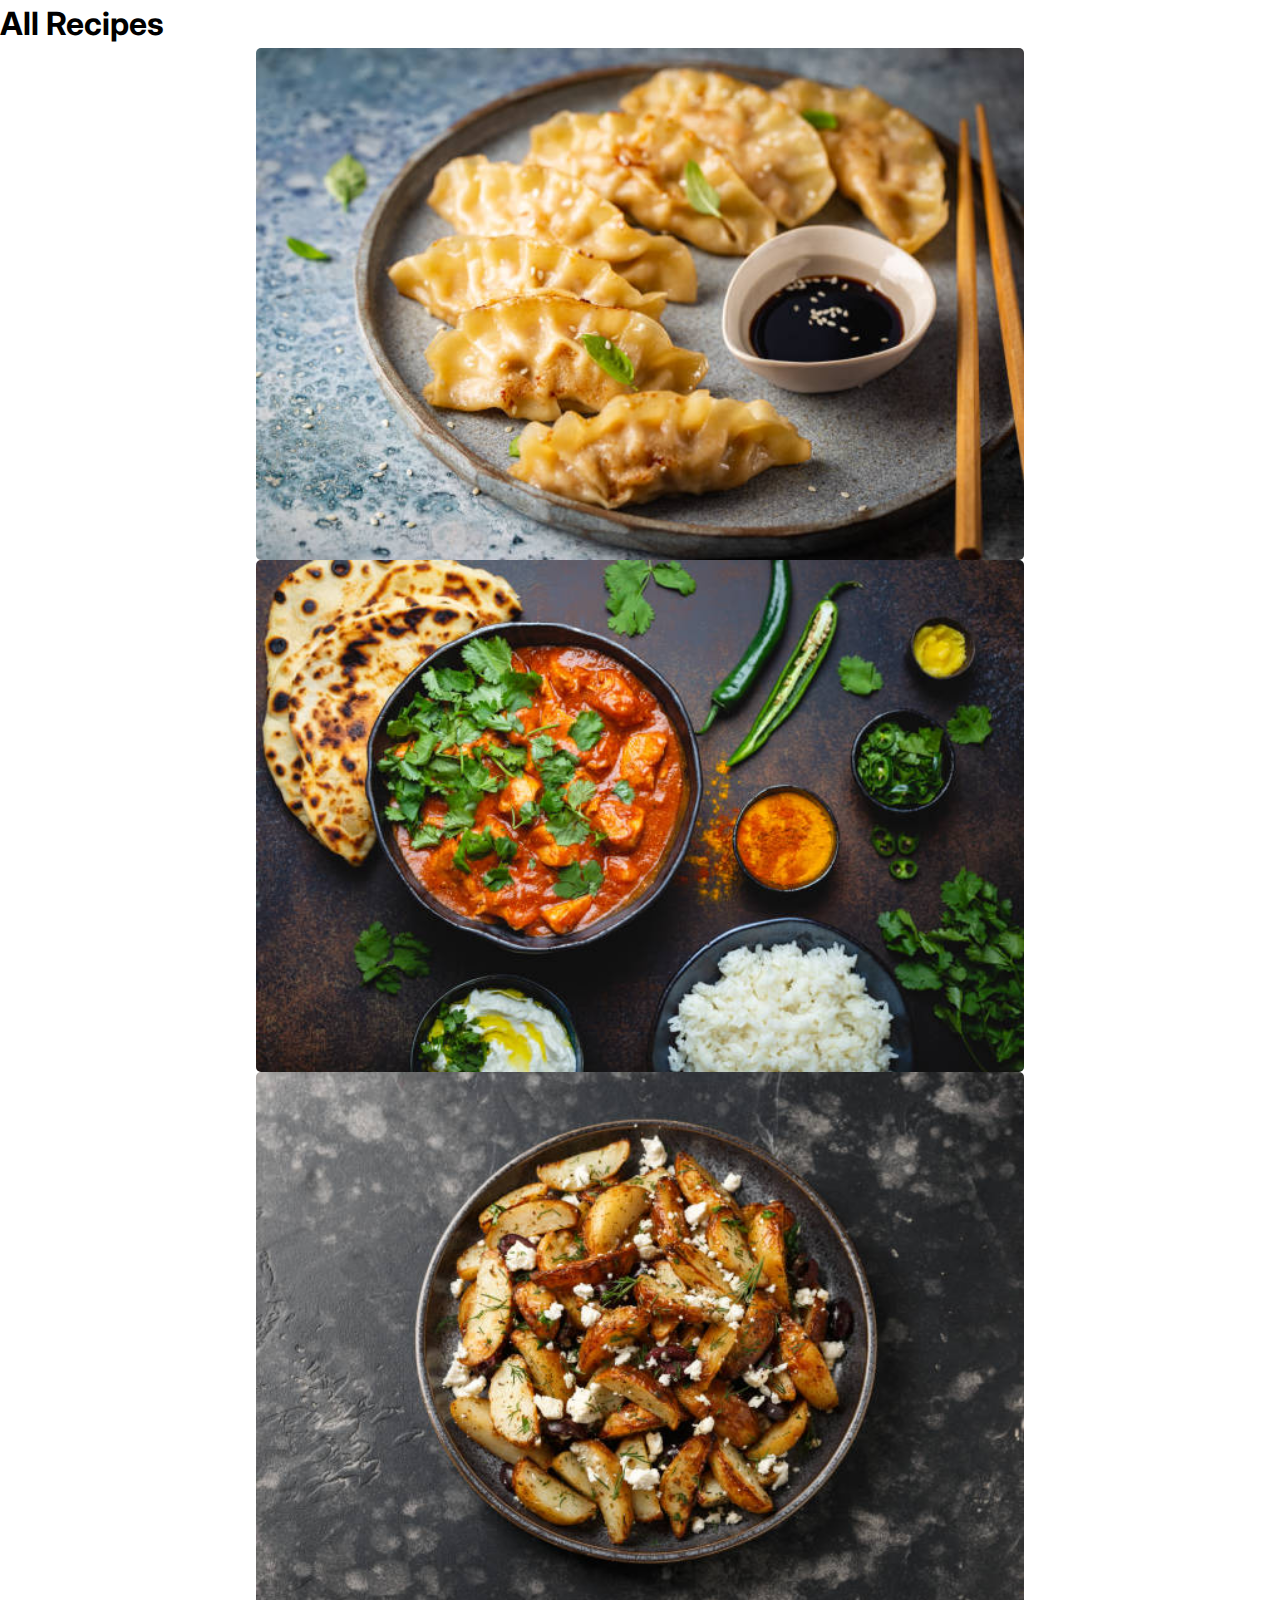
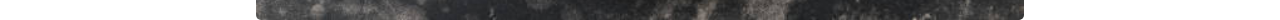
<file: index.html>
<!DOCTYPE html>
<html lang="en">

<head>
        <meta charset="UTF-8">
        <meta name="viewport" content="width=device-width, initial-scale=1.0">
        <title>My Recipes</title>
        <link rel="stylesheet" href="style.css">

        <link href="https://fonts.googleapis.com/css2?family=Inter:ital,opsz,wght@0,14..32,100..900;1,14..32,100..900&display=swap"
                rel="stylesheet">
</head>

<body>

        <h1>All Recipes</h1>

        <a href="./recipes/gyoza.html"><img src="./img/gyoza.jpg" alt="gyoza on a plate linking to recipe"
                        class="recipe-list"></a>
        <a href="./recipes/tikka-masala.html"><img src="./img/tikka-masala.jpg"
                        alt="tikka masala in a bowl linking to the recipe" class="recipe-list"></a>
        <a href="./recipes/greek-potatoes.html"><img src="./img/potatoes.jpg" alt="potatoes in a bowl linking to recipe"
                        class="recipe-list"></a>

</body>

</html>
</file>
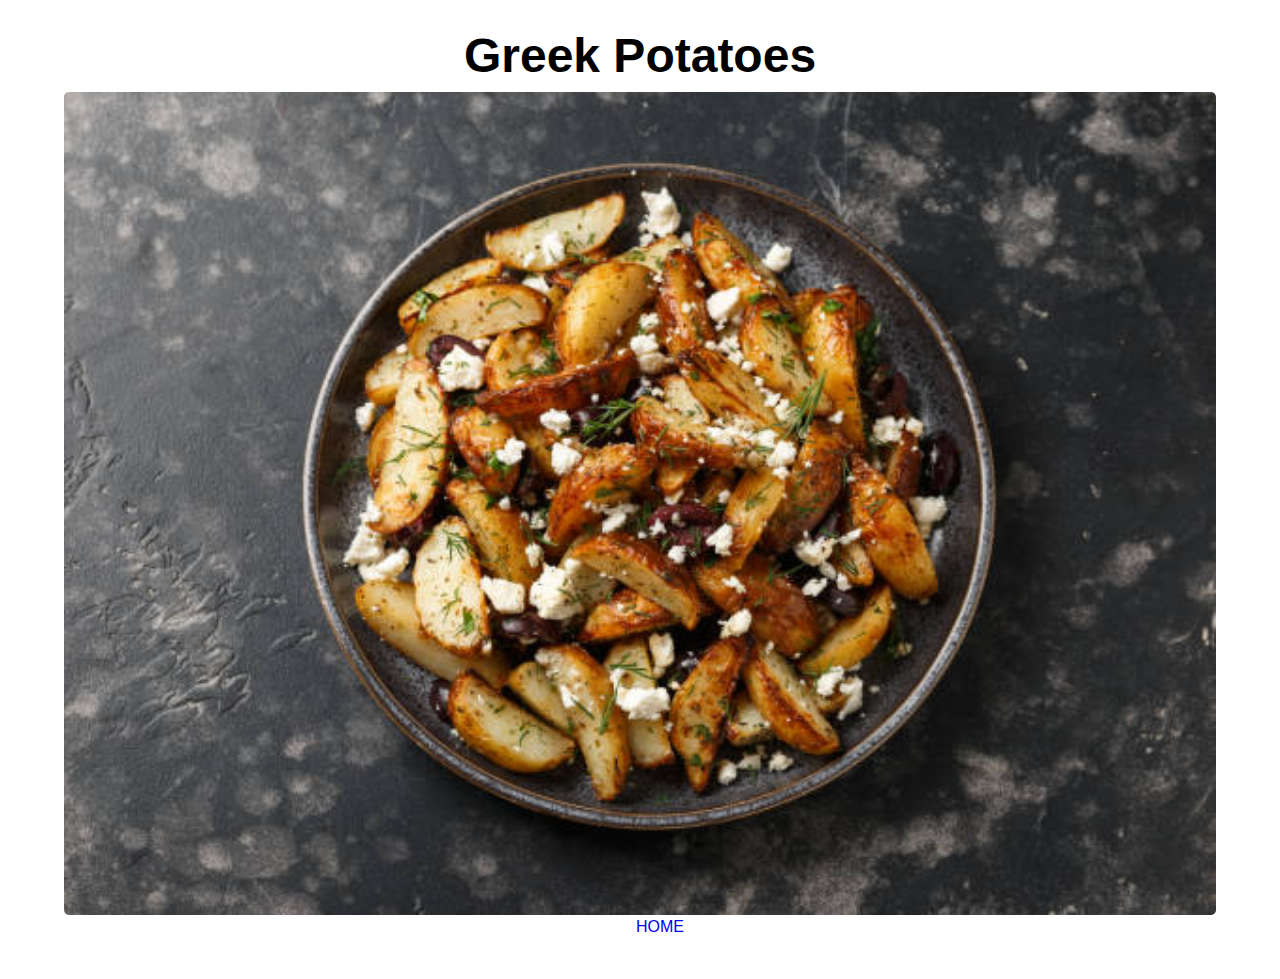
<file: recipes/greek-potatoes.html>
<!DOCTYPE html>
<html lang="en">

<head>
    <meta charset="UTF-8">
    <meta name="viewport" content="width=device-width, initial-scale=1.0">
    <title>Greek Potatoes Recipe</title>
    <link rel="stylesheet" href="../style.css">
</head>

<body>

    <h1 class="title">Greek Potatoes</h1>
    <img src="../img/potatoes.jpg" alt="a bowl of potatoes with feta cheese" class="header-img">

    <ul>
        <li class="home-link"><a href="../index.html">HOME</a></li>
    </ul>

</body>

</html>
</file>
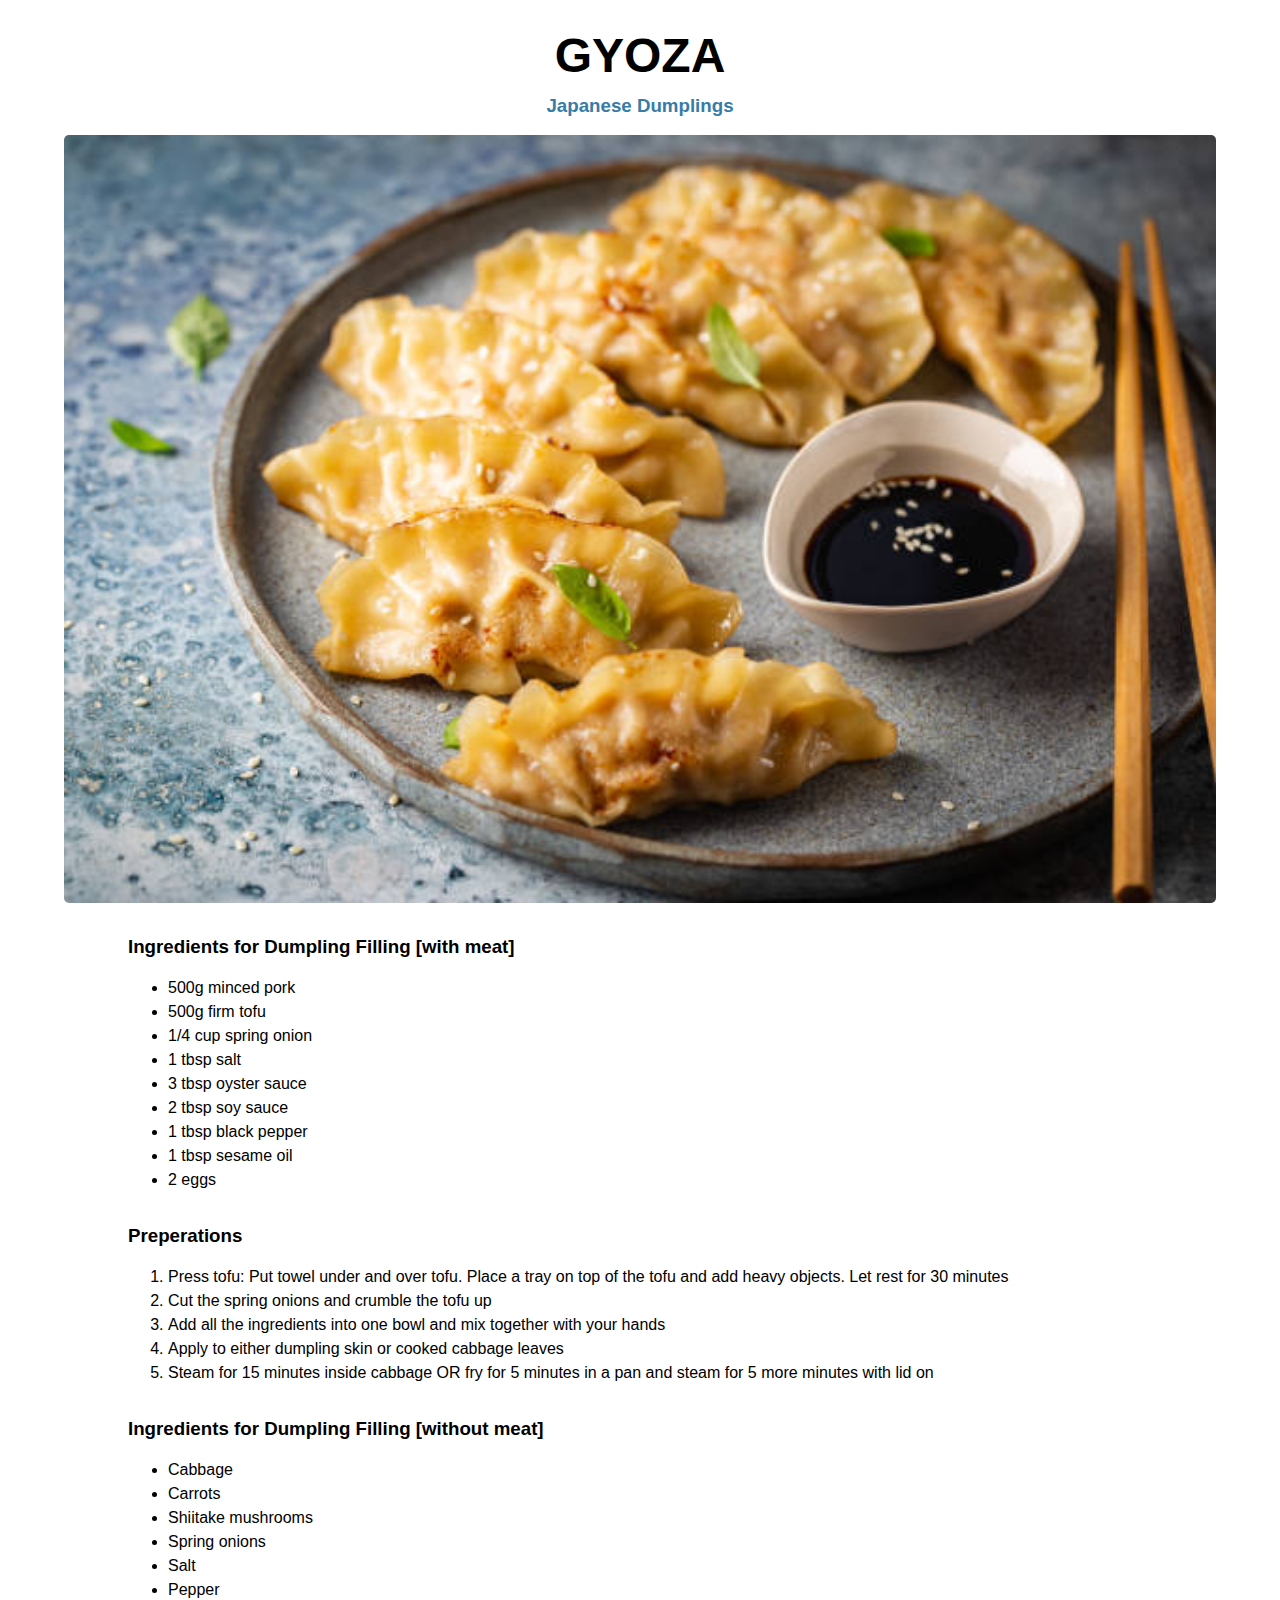
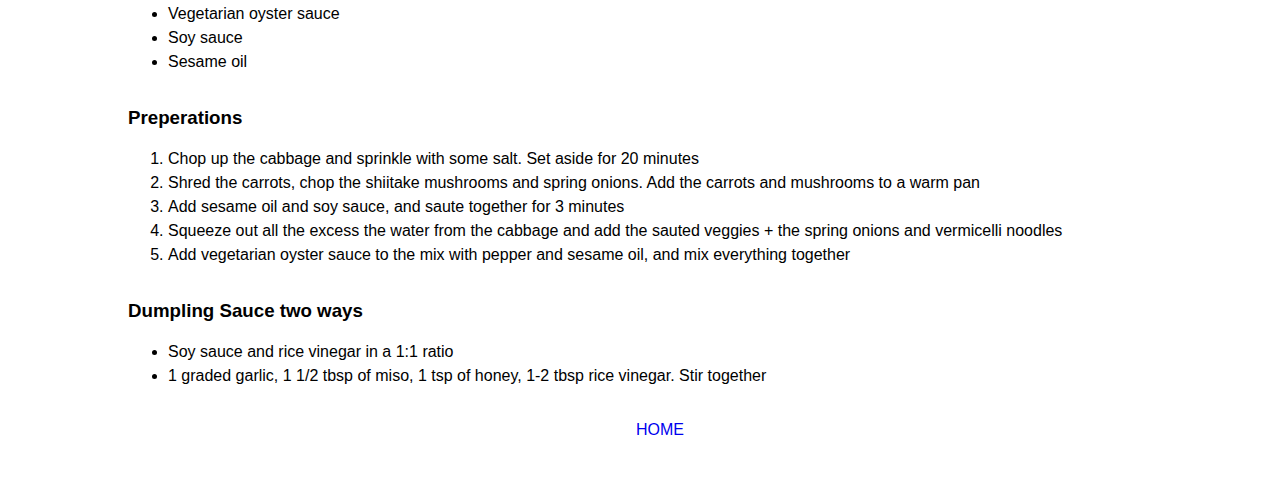
<file: recipes/gyoza.html>
<!DOCTYPE html>
<html lang="en">

<head>
    <meta charset="UTF-8">
    <meta name="viewport" content="width=device-width, initial-scale=1.0">
    <title>Gyoza Recipe</title>
    <link rel="stylesheet" href="../style.css">
</head>

<body>

    <h1 class="title">GYOZA</h1>
    <h3 class="under-title">Japanese Dumplings</h3>
    <img src="../img/gyoza.jpg" alt="pan fried gyoza with sauce on a plate" class="header-img">

    <div class="flex-container">
        <div class="in-prep">
            <h3>Ingredients for Dumpling Filling [with meat]</h3>
            <ul>
                <li>500g minced pork</li>
                <li>500g firm tofu</li>
                <li>1/4 cup spring onion</li>
                <li>1 tbsp salt</li>
                <li>3 tbsp oyster sauce</li>
                <li>2 tbsp soy sauce</li>
                <li>1 tbsp black pepper</li>
                <li>1 tbsp sesame oil</li>
                <li>2 eggs</li>
            </ul>
        </div>

        <div class="in-prep">
            <h3>Preperations</h3>
            <ol>
                <li>Press tofu: Put towel under and over tofu. Place a tray on top of the tofu and add heavy objects.
                    Let
                    rest
                    for 30 minutes</li>
                <li>Cut the spring onions and crumble the tofu up</li>
                <li>Add all the ingredients into one bowl and mix together with your hands</li>
                <li>Apply to either dumpling skin or cooked cabbage leaves</li>
                <li>Steam for 15 minutes inside cabbage OR fry for 5 minutes in a pan and steam for 5 more minutes with
                    lid
                    on
                </li>
            </ol>
        </div>
    </div>

    <div class="in-prep">
        <h3>Ingredients for Dumpling Filling [without meat]</h3>
        <ul>
            <li>Cabbage</li>
            <li>Carrots</li>
            <li>Shiitake mushrooms</li>
            <li>Spring onions</li>
            <li>Salt</li>
            <li>Pepper</li>
            <li>Vegetarian oyster sauce</li>
            <li>Soy sauce</li>
            <li>Sesame oil</li>
        </ul>
    </div>

    <div class="in-prep">
        <h3>Preperations</h3>
        <ol>
            <li>Chop up the cabbage and sprinkle with some salt. Set aside for 20 minutes</li>
            <li>Shred the carrots, chop the shiitake mushrooms and spring onions. Add the carrots and mushrooms to a
                warm
                pan</li>
            <li>Add sesame oil and soy sauce, and saute together for 3 minutes</li>
            <li>Squeeze out all the excess the
                water from the cabbage and add the sauted veggies + the spring onions and vermicelli noodles</li>
            <li>Add vegetarian oyster sauce to the mix with pepper and sesame oil, and mix everything together</li>
        </ol>
    </div>

    <div class="in-prep">
        <h3>Dumpling Sauce two ways</h3>
        <ul>
            <li>Soy sauce and rice vinegar in a 1:1 ratio</li>
            <li>1 graded garlic, 1 1/2 tbsp of miso, 1 tsp of honey, 1-2 tbsp rice vinegar. Stir together</li>
        </ul>
    </div>

    <ul>
        <li class="home-link"><a href="../index.html">HOME</a></li>
    </ul>

</body>

</html>
</file>
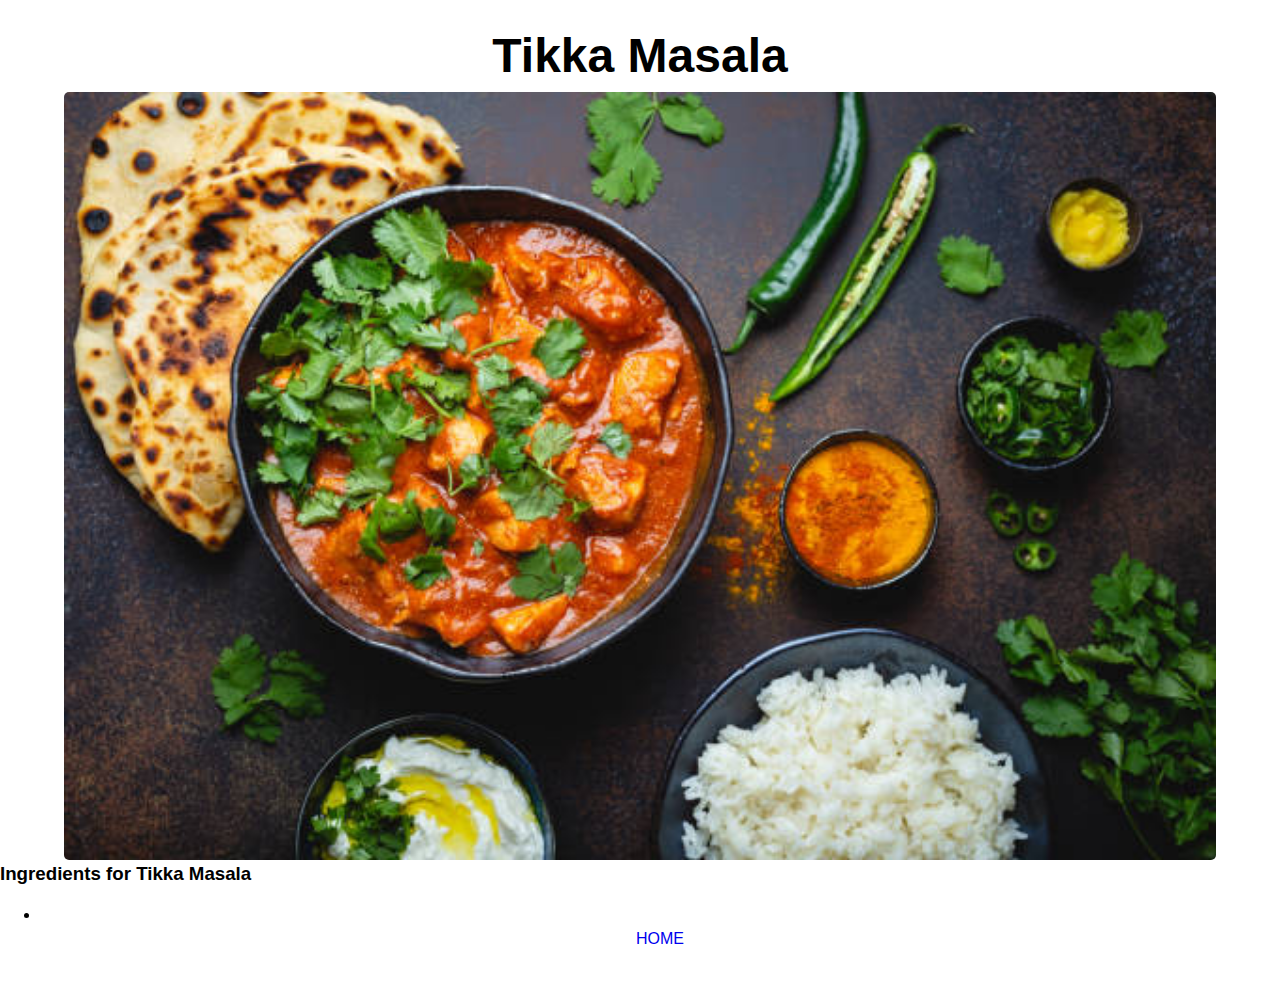
<file: recipes/tikka-masala.html>
<!DOCTYPE html>
<html lang="en">

<head>
    <meta charset="UTF-8">
    <meta name="viewport" content="width=device-width, initial-scale=1.0">
    <title>Tikka Masala Recipe</title>
    <link rel="stylesheet" href="../style.css">
</head>

<body>

    <h1 class="title">Tikka Masala</h1>
    <img src="../img/tikka-masala.jpg" alt="a bowl of tikka masala with nan bread and rice on the side"
        class="header-img">

    <div class="ingredients-preperations">
        <h3>Ingredients for Tikka Masala</h3>
        <ul>
            <li></li>
        </ul>
    </div>

    <ul>
        <li class="home-link"><a href="../index.html">HOME</a></li>
    </ul>

</body>

</html>
</file>
<file: style.css>
* {
    font-family: 'Inter', sans-serif;
    margin: 0;
    line-height: 1.5;
    box-sizing: border-box;
}

h3 {
    margin-bottom: 15px;
}

a {
    text-decoration: none;
}

.title {
    text-align: center;
    font-size: 48px;
    margin: 20px auto 0;
}

.under-title {
    text-align: center;
    color: rgb(55, 124, 166);
}

.header-img,
.recipe-list {
    display: block;
    margin: 0 auto;
    width: 90%;
    height: auto;
    border-radius: 5px;
}

/* .flex-container {
    display: flex;
} */

.in-prep {
    width: 80%;
    margin: 30px auto;
}

.home-link {
    text-align: center;
    list-style-type: none;
    margin-bottom: 40px;
}

/* index.html */
.recipe-list {
    width: 60%;
}
</file>
